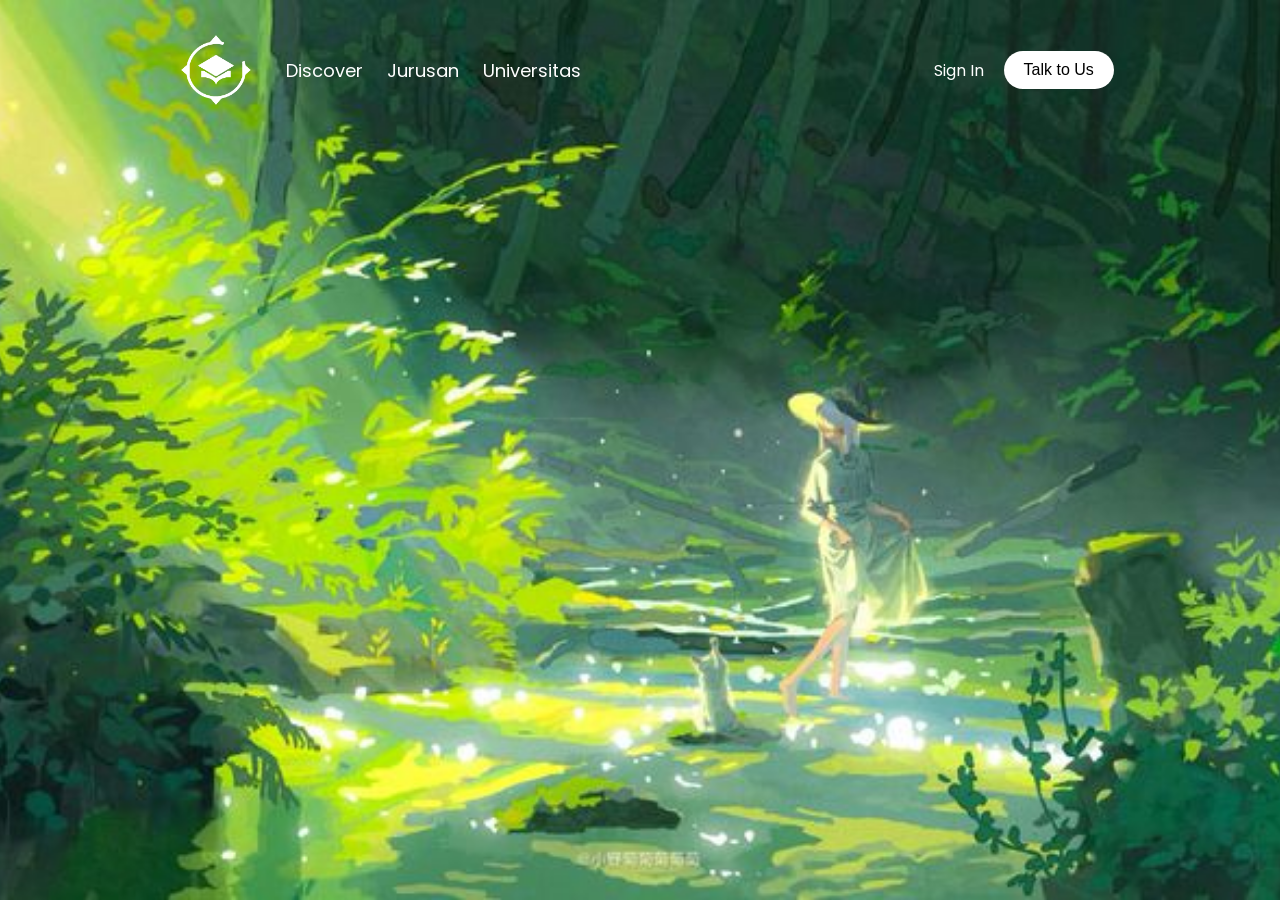
<file: index.html>
<!DOCTYPE html>
<html lang="en">

<head>
    <meta charset="UTF-8">
    <meta name="viewport" content="width=device-width, initial-scale=1.0">
    <link rel="icon" href="assets/Arahku Logo.png">
    <link rel="stylesheet" href="style.css">
    <link rel="preconnect" href="https://fonts.googleapis.com">
    <link rel="preconnect" href="https://fonts.gstatic.com" crossorigin>
    <link href="https://fonts.googleapis.com/css2?family=Caveat+Brush&display=swap" rel="stylesheet">
    <link rel="preconnect" href="https://fonts.googleapis.com">
    <link rel="preconnect" href="https://fonts.gstatic.com" crossorigin>
    <link href="https://fonts.googleapis.com/css2?family=Poppins:ital,wght@0,100;0,200;0,300;0,400;0,500;0,600;0,700;0,800;0,900;1,100;1,200;1,300;1,400;1,500;1,600;1,700;1,800;1,900&display=swap" rel="stylesheet">
    <title>Arahku</title>
</head>

    <body>
        <header>
            <div class="navbar">
                <img src="assets/Arahku-logo.png" alt="logo">
                <nav>
                    
                    <a href="pages/discover.html">Discover</a>
                    <a href="pages/jurusan.html">Jurusan</a>
                    <a href="pages/universitas.html">Universitas</a>
                </nav>
            </div>
            <div></div>
            <div class="sign-in-navbar">
                <a href="#">Sign In</a>
                <button><a href="#">Talk to Us</a></button>
            </div>
        </header>
    <main> 
        <section class="hero">
            
        </section>
    </main>

    </body>
</html>
</file>
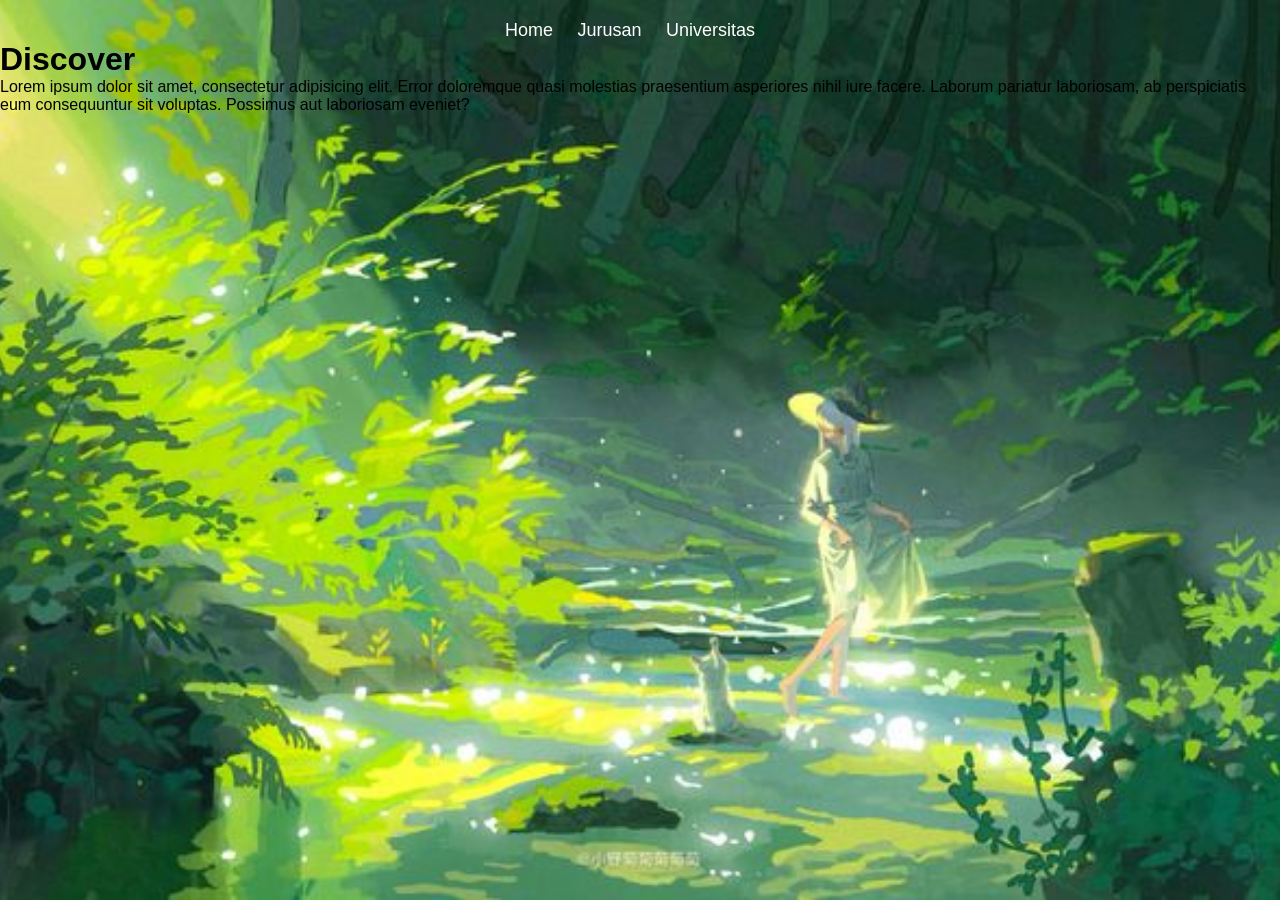
<file: pages/discover.html>
<!DOCTYPE html>
<html lang="en">
<head>
    <meta charset="UTF-8">
    <meta name="viewport" content="width=device-width, initial-scale=1.0">
    <link rel="icon" href="../assets/Arahku Logo.png">
    <link rel="stylesheet" href="../style.css">
    <title>Discover - Arahku</title>
</head>
<body>
    <header>
        <div class="navbar">
            <nav>
                <a href="../index.html">Home</a>
                <a href="../pages/jurusan.html" target="_self">Jurusan</a>
                <a href="../pages/universitas.html" target="_self">Universitas</a>
            </nav>
        </div>
    </header>

    <div class="landingpage">
        <h1>Discover</h1>
        <p>Lorem ipsum dolor sit amet, consectetur adipisicing elit. Error doloremque quasi molestias praesentium asperiores nihil iure facere. Laborum pariatur laboriosam, ab perspiciatis eum consequuntur sit voluptas. Possimus aut laboriosam eveniet?</p>
    </div>
</body>
</html>
</file>
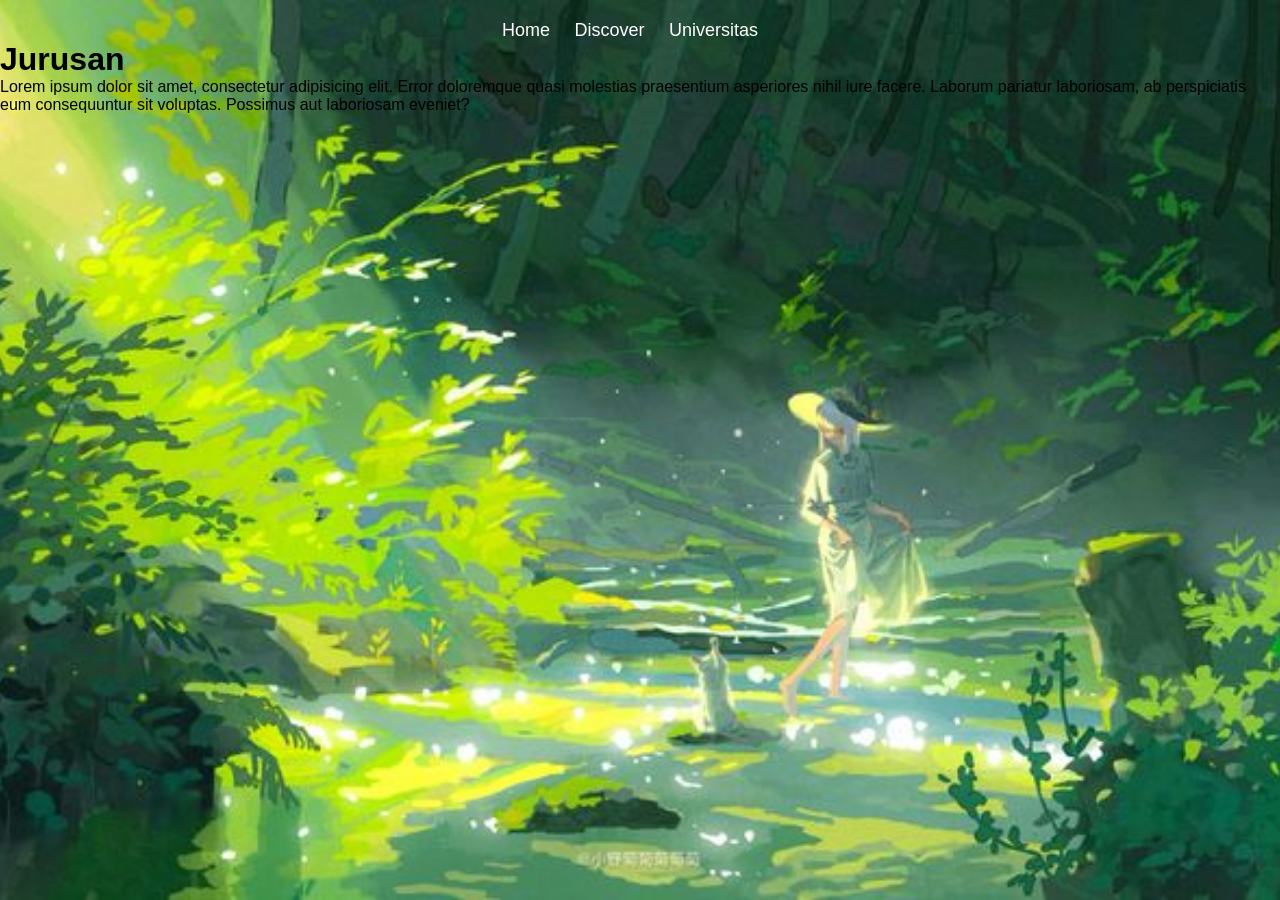
<file: pages/jurusan.html>
<!DOCTYPE html>
<html lang="en">
<head>
    <meta charset="UTF-8">
    <meta name="viewport" content="width=device-width, initial-scale=1.0">
    <link rel="icon" href="../assets/Arahku Logo.png">
    <link rel="stylesheet" href="../style.css">
    <title>Jurusan - Arahku</title>
</head>
<body>
    <header>
        <div class="navbar">
            <nav>
                <a href="../index.html">Home</a>
                <a href="../pages/discover.html" target="_self">Discover</a>
                <a href="../pages/universitas.html" target="_self">Universitas</a>
            </nav>
        </div>
    </header>

    <div class="landingpage">
        <h1>Jurusan</h1>
        <p>Lorem ipsum dolor sit amet, consectetur adipisicing elit. Error doloremque quasi molestias praesentium asperiores nihil iure facere. Laborum pariatur laboriosam, ab perspiciatis eum consequuntur sit voluptas. Possimus aut laboriosam eveniet?</p>
    </div>
</body>
</html>
</file>
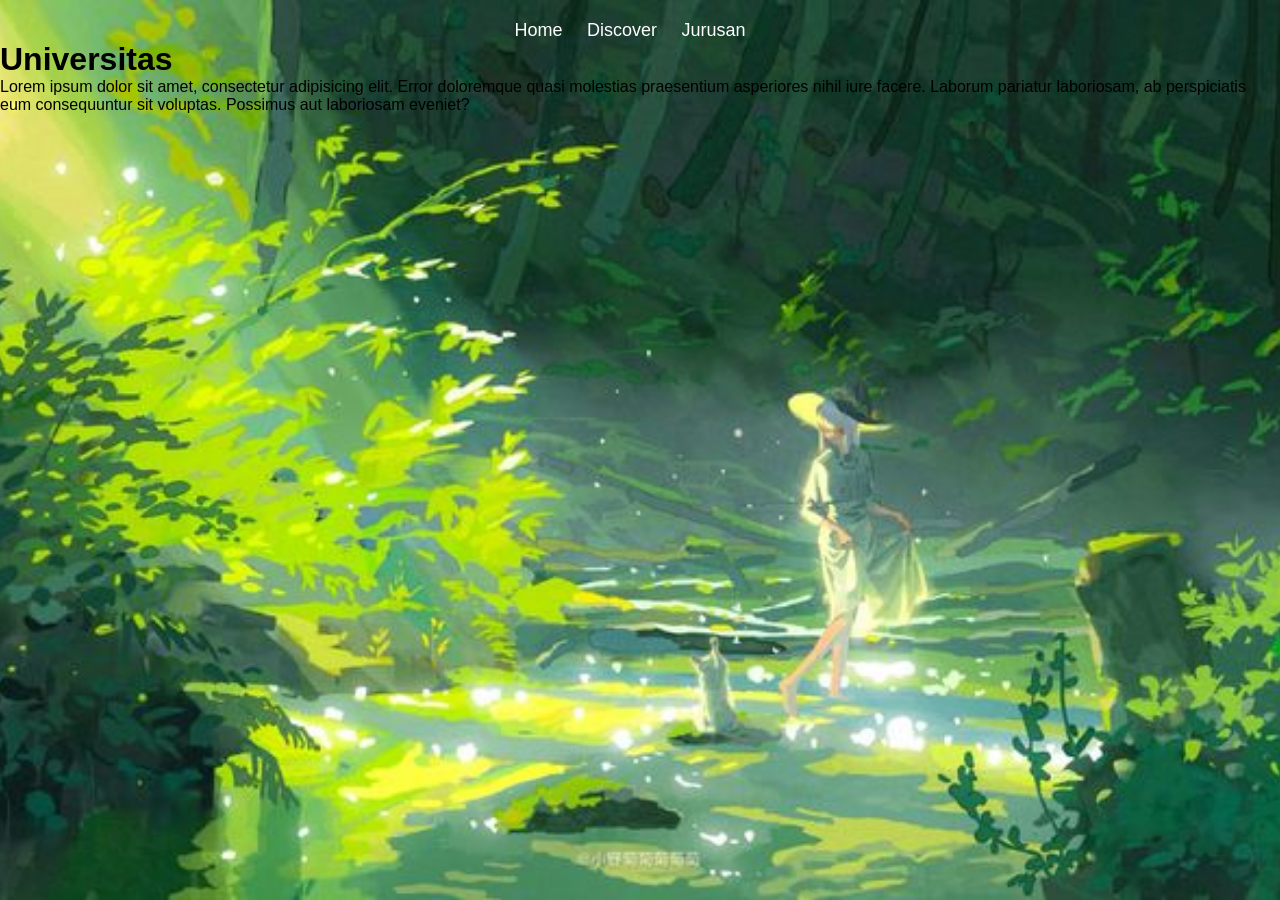
<file: pages/universitas.html>
<!DOCTYPE html>
<html lang="en">
<head>
    <meta charset="UTF-8">
    <meta name="viewport" content="width=device-width, initial-scale=1.0">
    <link rel="icon" href="../assets/Arahku Logo.png">
    <link rel="stylesheet" href="../style.css">
    <title>Universitas - Arahku</title>
</head>
<body>
    <header>
        <div class="navbar">
            <nav>
                <a href="../index.html">Home</a>
                <a href="../pages/discover.html" target="_self">Discover</a>
                <a href="../pages/jurusan.html" target="_self">Jurusan</a>
            </nav>
        </div>
    </header>
    <div class="landingpage">
        <h1>Universitas</h1>
        <p>Lorem ipsum dolor sit amet, consectetur adipisicing elit. Error doloremque quasi molestias praesentium asperiores nihil iure facere. Laborum pariatur laboriosam, ab perspiciatis eum consequuntur sit voluptas. Possimus aut laboriosam eveniet?</p>
    </div>
</body>
</html>
</file>
<file: style.css>
* {
    margin:0px;
    box-sizing: border-box;
    padding: 0px;
}

html {
    scroll-behavior: smooth;
}

body {
    font-family: "Poppins", sans-serif;
    background-image: url("assets/background.jpg");
    background-size: cover;
    background-position: center;
    background-repeat: no-repeat;
    background-attachment: fixed;
}

header {
    display: flex;
    justify-content: space-evenly;
    align-items: center;
    margin-top: 20px;
}

.navbar {
    display: flex;
    justify-content: center;
    align-items: center;
}
.navbar img {
    object-fit: cover;
    width: 100px;
    height: auto;
    border-radius: 50%;
    margin-right: 20px
}

.navbar a {
    text-decoration: none;
    color: white;
    font-size: 18px;
    font-weight: 400;
    font-style: bold;
    margin-right: 20px;
}

.sign-in-navbar {
    display: flex;
    gap: 20px;
    align-items: center;
}

.sign-in-navbar a {
    text-decoration: none;
    color: white;
    font-size: 16px;
    font-weight: 400;
    font-family: 'Poppins' sans-serif;
}

.sign-in-navbar button {
    padding: 10px;
    border-radius: 40px;
    border: none;
    background: white;
    transition: 0.3s all ease-in-out;
    color: black;
    font-weight: 400;
    font-family: 'Poppins' sans-serif;
}

.sign-in-navbar button a  {
    padding: 10px;
    border-radius: 40px;
    border: none;
    background: white;
    transition: 0.3s all ease-in-out;
    color: black;
    font-weight: 400;
    font-family: 'Poppins' sans-serif;
}
</file>
